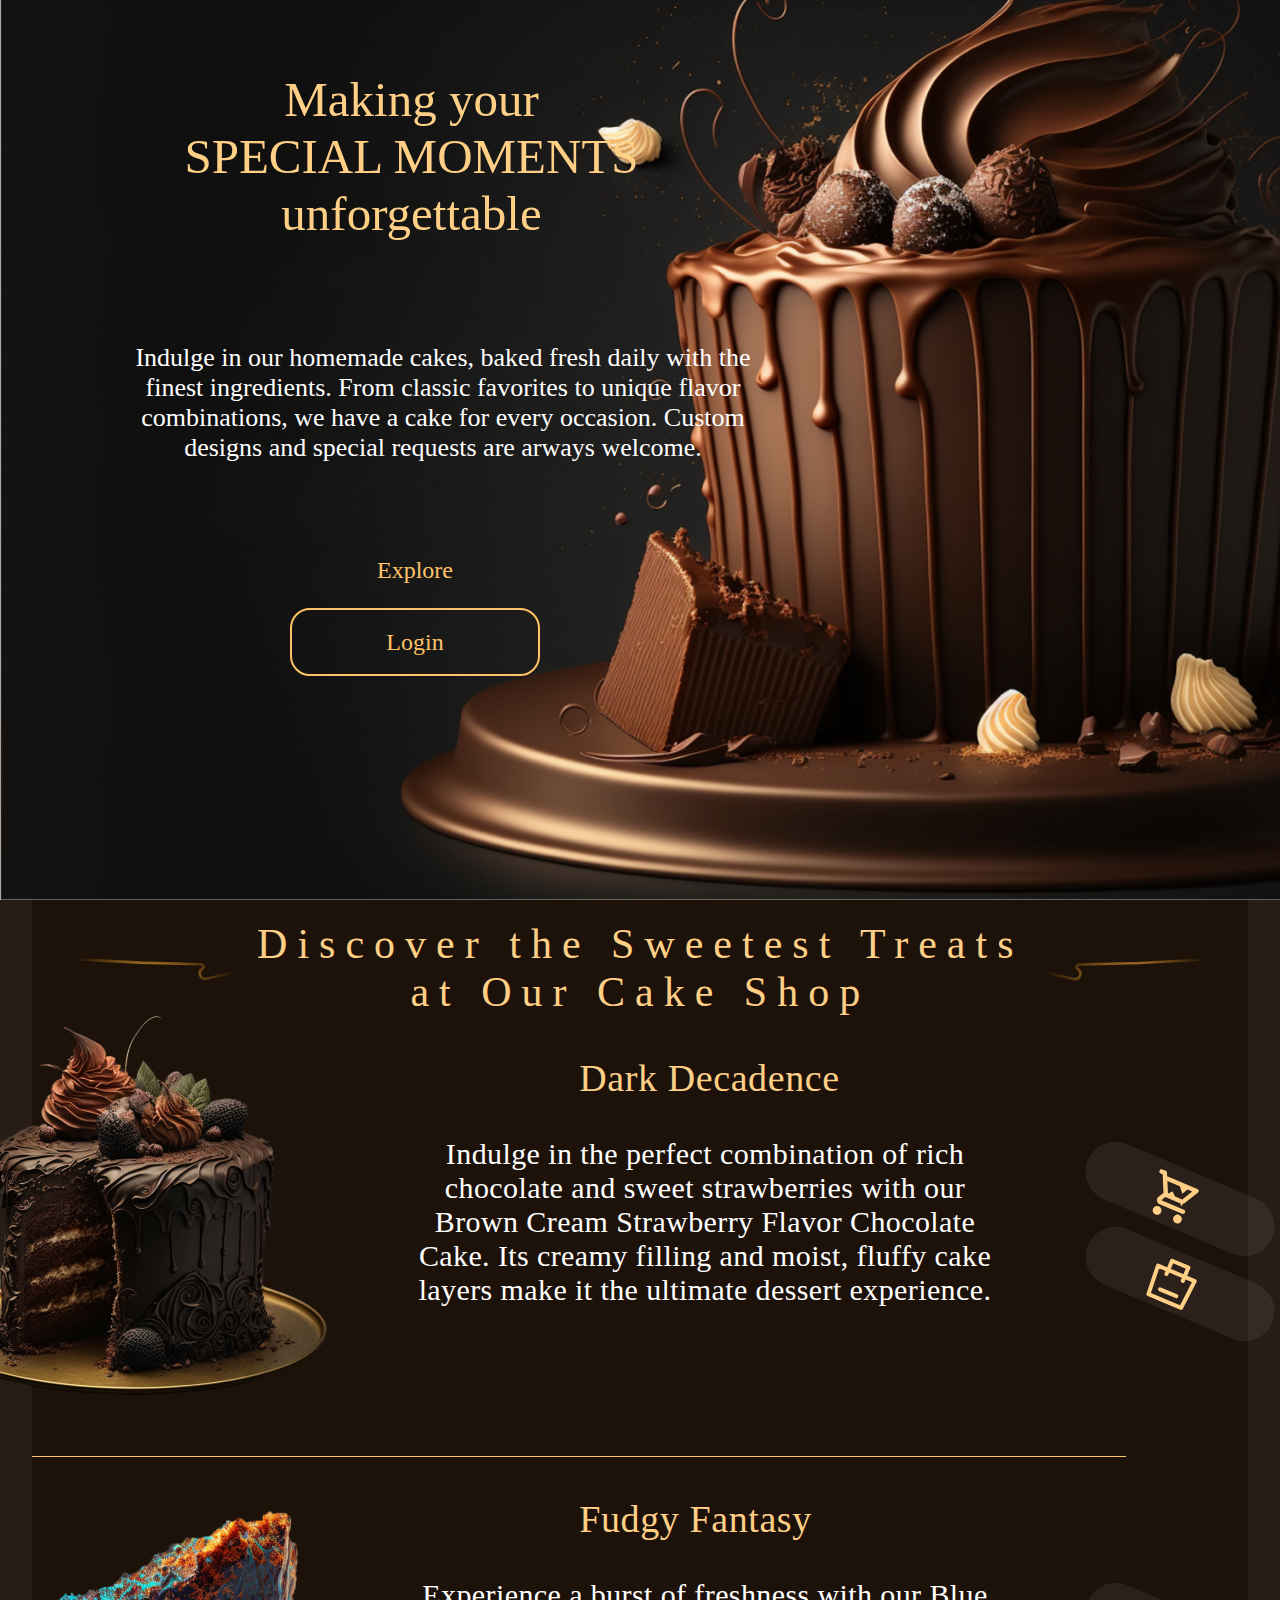
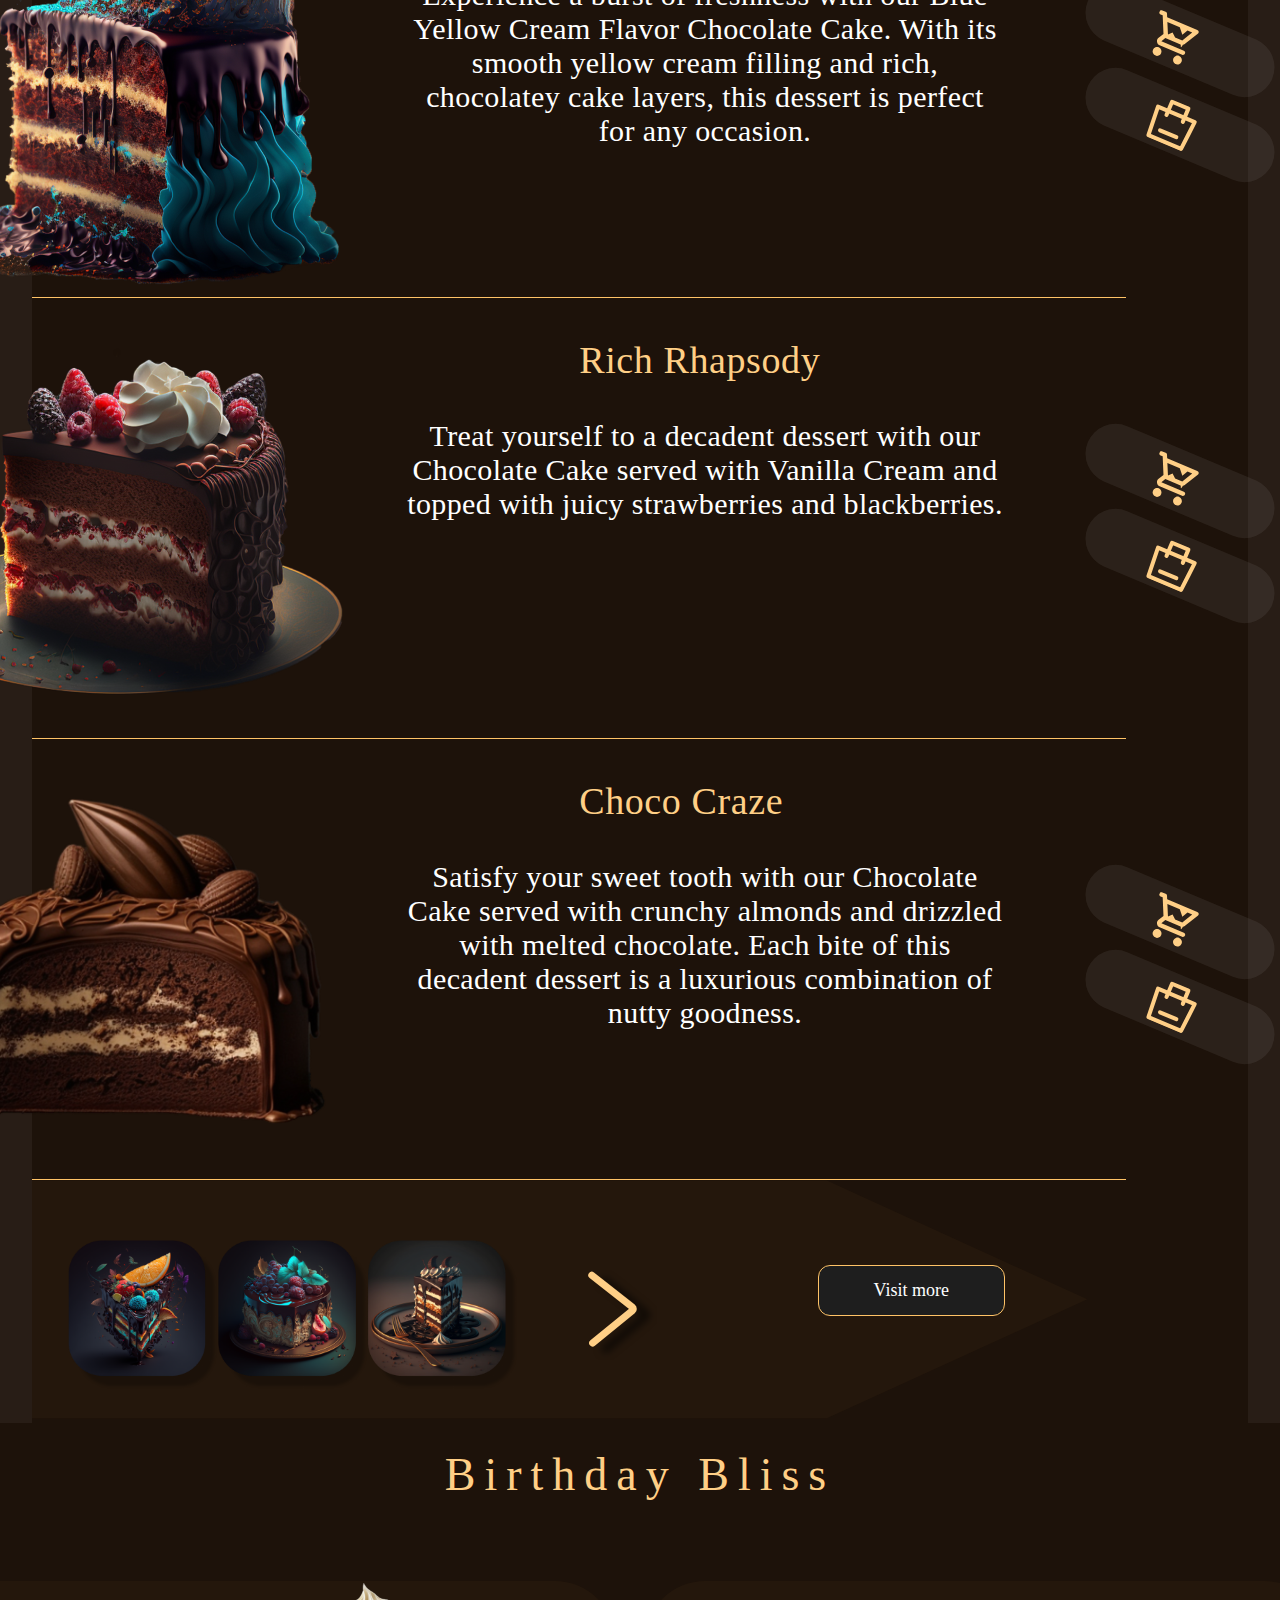
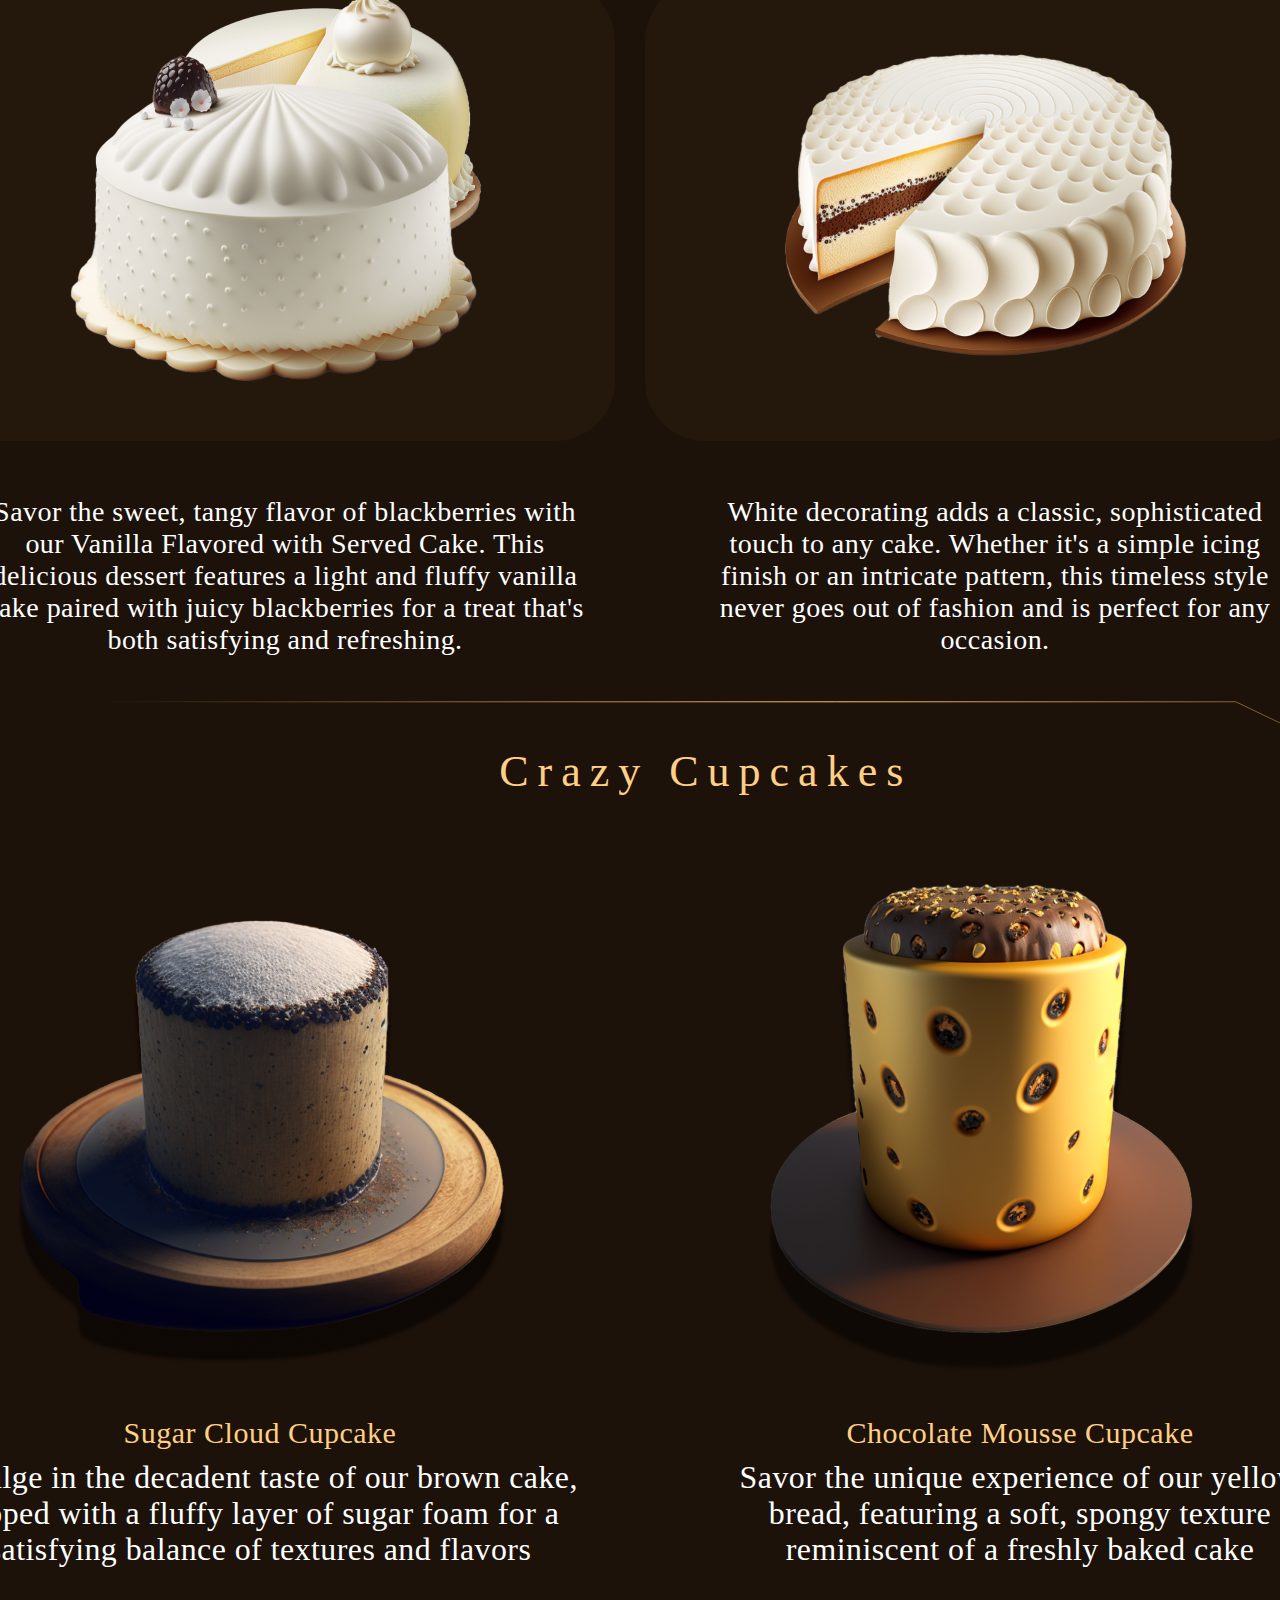
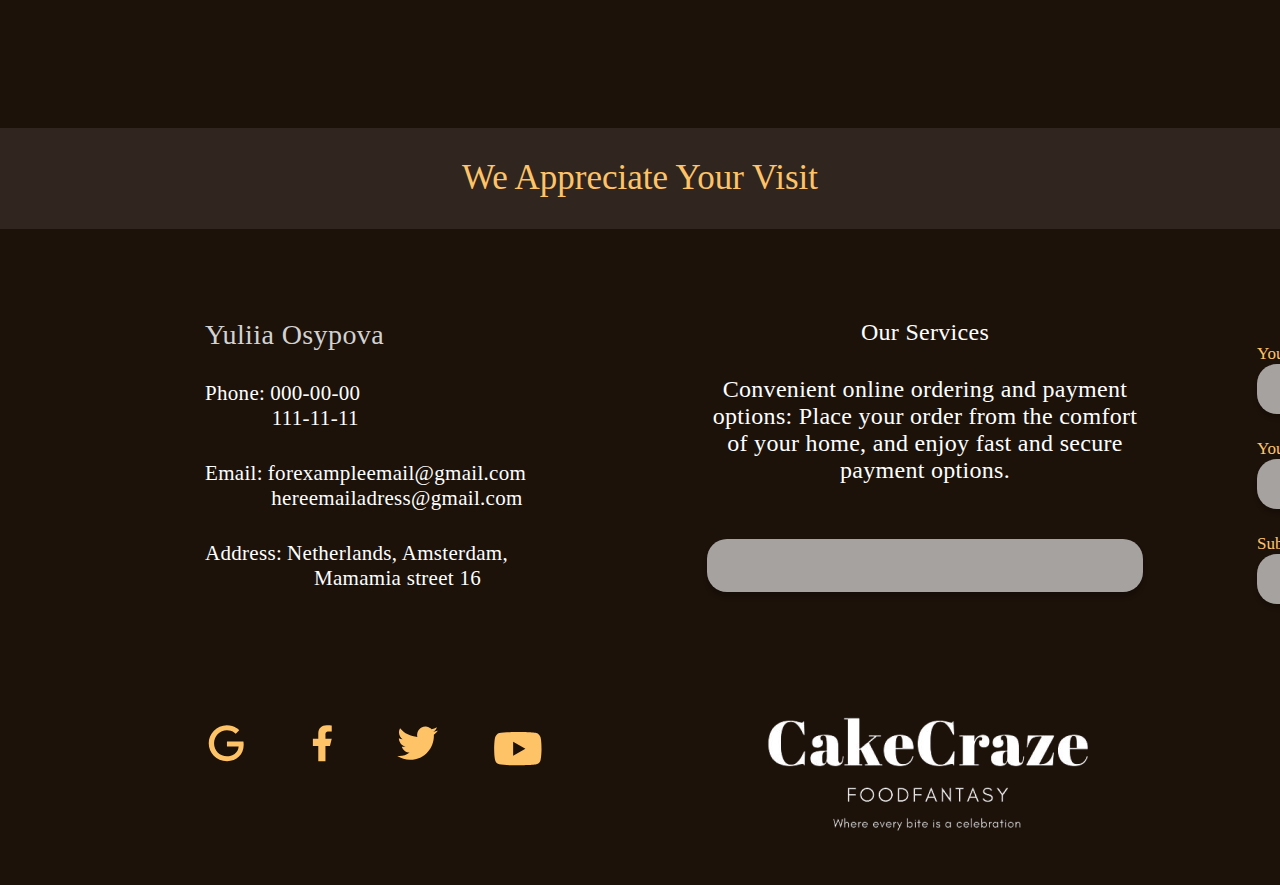
<file: index.html>
<!DOCTYPE html>
<html lang="en">
<head>
    <meta charset="UTF-8">
    <meta name="viewport" content="width=device-width, initial-scale=1.0">
    <title>Cake_shop</title>
    <link rel="preconnect" href="https://fonts.googleapis.com">
<link rel="preconnect" href="https://fonts.gstatic.com" crossorigin>
<link href="https://fonts.googleapis.com/css2?family=Frank+Ruhl+Libre:wght@300..900&display=swap" rel="stylesheet">
<link rel="stylesheet" href="css/index.css">
</head>
<body>

    <section class="main">
        <h1 class="title">Making your
            SPECIAL MOMENTS
            unforgettable</h1>
    
        <h2 class="subtitle">Indulge in our homemade cakes, baked fresh daily with the
            finest ingredients. From classic favorites to unique flavor
            combinations, we have a cake for every occasion. Custom
            designs and special requests are arways welcome.</h2>
    
        <div class="wrapper_link">
            <a href="#" class="link_btn">Explore</a>
            <button><a href="register.html" class="link_btn">Login</a></button>
        </div>

    </section>


    <!-- menu -->
    <section class="menu">
        <div class="menu_bg">
            <div class="container">
                <div class="title_wrapper">
                    <svg xmlns="http://www.w3.org/2000/svg" width="339" height="40" viewBox="0 0 339 40" fill="none">
                        <path
                            d="M337.938 22.8901L276.184 37.022C266.378 39.266 261.089 25.9573 269.76 20.8581V20.8581C272.937 18.9901 271.682 14.129 267.998 14.032L172.081 11.5073L1.0885 2.13228"
                            stroke="url(#paint0_radial_223_110)" stroke-width="4.01002" />
                        <defs>
                            <radialGradient id="paint0_radial_223_110" cx="0" cy="0" r="1" gradientUnits="userSpaceOnUse"
                                gradientTransform="translate(177.537 28.4039) rotate(90) scale(34.0852 142.514)">
                                <stop stop-color="#FFC367" />
                                <stop offset="1" stop-color="#FF9A00" stop-opacity="0" />
                            </radialGradient>
                        </defs>
                    </svg>
                    <div class="title">Discover the Sweetest Treats at Our Cake Shop</div>
                    <svg xmlns="http://www.w3.org/2000/svg" width="338" height="40" viewBox="0 0 338 40" fill="none">
                        <path
                            d="M0.747394 23.3345L62.5016 37.4664C72.3076 39.7104 77.5967 26.4017 68.9254 21.3025V21.3025C65.7487 19.4345 67.0036 14.5734 70.6875 14.4765L166.604 11.9518L337.597 2.57674"
                            stroke="url(#paint0_radial_223_108)" stroke-width="4.01002" />
                        <defs>
                            <radialGradient id="paint0_radial_223_108" cx="0" cy="0" r="1" gradientUnits="userSpaceOnUse"
                                gradientTransform="translate(161.148 28.8484) rotate(90) scale(34.0852 142.514)">
                                <stop stop-color="#FFC367" />
                                <stop offset="1" stop-color="#FF9A00" stop-opacity="0" />
                            </radialGradient>
                        </defs>
                    </svg>
                </div>
    
    
                <div>
                    <div class="wrapper_menu">
                        <div class="title_menu title_top">Dark Decadence</div>
                        <img src="img/menu_cake/cake1.png" alt="cake" class="cake_img">
                        <div class="descrip_menu">Indulge in the perfect combination of rich chocolate and sweet
                            strawberries with our
                            Brown Cream Strawberry Flavor Chocolate Cake. Its creamy filling and moist, fluffy cake layers
                            make it the
                            ultimate dessert experience.</div>
    
                        <div class="menu_icons_wrapper">
                            <div class="bg_for_item">
                                <a href="https://cs8.pikabu.ru/post_img/big/2017/04/21/11/149279909715037159.jpg">
                                    <img src="icons/menu_icons/add to cart.svg" alt="cart">
                                </a>
                            </div>
    
                            <div class="bg_for_item">
                                <a href="https://ru.hrodna.life/wp-content/uploads/2019/01/yozhik-zaglavnaya.jpg">
                                    <img src="icons/menu_icons/buy.svg" alt="buy_icons" class="buy_icons">
                                </a>
                            </div>
                        </div>
                    </div>
                    <div class="devider"></div>
                </div>
    
                <!-- second menu -->
                <div>
                    <div class="wrapper_menu">
                        <div class="title_menu">Fudgy Fantasy</div>
                        <img src="img/menu_cake/cake2.png" alt="cake" class="cake_img">
                        <div class="descrip_menu">Experience a burst of freshness with our Blue Yellow Cream Flavor
                            Chocolate Cake. With its smooth yellow cream filling and rich, chocolatey cake layers, this
                            dessert is perfect for any occasion.
                        </div>
    
                        <div class="menu_icons_wrapper">
                            <div class="bg_for_item">
                                <a href="https://cs8.pikabu.ru/post_img/big/2017/04/21/11/149279909715037159.jpg">
                                    <img src="icons/menu_icons/add to cart.svg" alt="cart">
                                </a>
                            </div>
    
                            <div class="bg_for_item">
                                <a href="https://ru.hrodna.life/wp-content/uploads/2019/01/yozhik-zaglavnaya.jpg">
                                    <img src="icons/menu_icons/buy.svg" alt="buy_icons" class="buy_icons">
                                </a>
                            </div>
                        </div>
                    </div>
                    <div class="devider"></div>
                </div>

            
                <!-- thirty menu -->
                <div>
                    <div class="wrapper_menu">
                        <div class="title_menu">Rich Rhapsody</div>
                        <img src="img/menu_cake/cake3 .png" alt="cake" class="cake_img">
                        <div class="descrip_menu">Treat yourself to a decadent dessert with our Chocolate Cake served with
                            Vanilla Cream and topped with juicy strawberries and blackberries.</div>
    
                        <div class="menu_icons_wrapper">
                            <div class="bg_for_item">
                                <a href="https://cs8.pikabu.ru/post_img/big/2017/04/21/11/149279909715037159.jpg">
                                    <img src="icons/menu_icons/add to cart.svg" alt="cart">
                                </a>
                            </div>
    
                            <div class="bg_for_item">
                                <a href="https://ru.hrodna.life/wp-content/uploads/2019/01/yozhik-zaglavnaya.jpg">
                                    <img src="icons/menu_icons/buy.svg" alt="buy_icons" class="buy_icons">
                                </a>
                            </div>
                        </div>
                    </div>
    
                    <div class="devider"></div>
                </div>
    
    
                <!-- four menu -->
    
    
    
                <div>
                    <div class="wrapper_menu">
                        <div class="title_menu">Choco Craze</div>
                        <img src="img/menu_cake/cake4.png" alt="cake" class="size_img_special">
                        <div class="descrip_menu size_title">Satisfy your sweet tooth with our Chocolate Cake served with
                            crunchy
                            almonds and drizzled with melted chocolate. Each bite of this decadent dessert is a luxurious
                            combination of nutty goodness.</div>
    
                        <div class="menu_icons_wrapper">
                            <div class="bg_for_item">
                                <a href="https://cs8.pikabu.ru/post_img/big/2017/04/21/11/149279909715037159.jpg">
                                    <img src="icons/menu_icons/add to cart.svg" alt="cart">
                                </a>
                            </div>
    
                            <div class="bg_for_item">
                                <a href="https://ru.hrodna.life/wp-content/uploads/2019/01/yozhik-zaglavnaya.jpg">
                                    <img src="icons/menu_icons/buy.svg" alt="buy_icons" class="buy_icons">
                                </a>
                            </div>
                        </div>
                    </div>
    
                </div>
    
                <div class="devider"></div>
    
    
                <div class="wrapper_scroll">
                    <svg xmlns="http://www.w3.org/2000/svg" width="1056" height="239" viewBox="0 0 1056 239" fill="none" class="arrow">
                        <path d="M-5.26465 0.565186H794.909L1055.39 119.362L794.909 238.159H-5.26465V0.565186Z"
                            fill="#FFC367" fill-opacity="0.03"/>
                    </svg>
                    <div class="wrapper_menu_flex">
                        <img src="img/menu_scroll/cake1.png" alt="cake">
                        <img src="img/menu_scroll/cake2.png" alt="cake">
                        <img src="img/menu_scroll/cake3.png" alt="cake">
                        <svg xmlns="http://www.w3.org/2000/svg" width="69" height="90" viewBox="0 0 69 90" fill="none" class="arrow_scrolling">
                            <g filter="url(#filter0_d_223_102)">
                                <path
                                    d="M3.79793 5.29531L44.5052 37.3414C45.5184 38.139 45.5319 39.6699 44.533 40.4854L4.65546 73.0402"
                                    stroke="#FFCF86" stroke-width="7.01754" stroke-linecap="round" />
                            </g>
                            <defs>
                                <filter id="filter0_d_223_102" x="0.289062" y="0.783871" width="68.5433" height="88.7978"
                                    filterUnits="userSpaceOnUse" color-interpolation-filters="sRGB">
                                    <feFlood flood-opacity="0" result="BackgroundImageFix" />
                                    <feColorMatrix in="SourceAlpha" type="matrix"
                                        values="0 0 0 0 0 0 0 0 0 0 0 0 0 0 0 0 0 0 127 0" result="hardAlpha" />
                                    <feOffset dx="13.0326" dy="6.01504" />
                                    <feGaussianBlur stdDeviation="3.50877" />
                                    <feComposite in2="hardAlpha" operator="out" />
                                    <feColorMatrix type="matrix" values="0 0 0 0 0 0 0 0 0 0 0 0 0 0 0 0 0 0 0.53 0" />
                                    <feBlend mode="normal" in2="BackgroundImageFix" result="effect1_dropShadow_223_102" />
                                    <feBlend mode="normal" in="SourceGraphic" in2="effect1_dropShadow_223_102"
                                        result="shape" />
                                </filter>
                            </defs>
                        </svg>
                    </div>
                    <button class="btn">Visit more</button>
                </div>
            </div>
        </div>
    </section>

<!-- holiday offer -->
<section class="offer">
    <h3 class="offer_holiday">Birthday Bliss</h3>

    <div class="wrapper_offer">


        <div class="wrapper_cake">
            <div class="backgr_item">
                <img src="img/offer_holiday/cake1.png" alt="cake" class="relative_cake sizemedia">

                <img src="img/offer_holiday/cake2.png" alt="cake" class="absolute_cake sizemedia">
            </div>
            <div class="descrip_offer">Savor the sweet, tangy flavor of blackberries with our Vanilla Flavored with
                Served
                Cake.
                This delicious dessert features a light and fluffy vanilla cake paired with juicy blackberries for a
                treat
                that's both satisfying and refreshing.</div>

        </div>

        <div class="wrapper_cake">
            <div class="backgr_item">
                <img src="img/offer_holiday/cake3.png" alt="cake" class="sizemedia">
            </div>
            <div class="descrip_offer">White decorating adds a classic, sophisticated touch to any cake. Whether it's a
                simple icing finish or an intricate pattern, this timeless style never goes out of fashion and is
                perfect
                for any occasion.
            </div>
         </div>

    </div>

</section>


    <!-- cupcaked -->
    <section class="offer_cupcaked">
        <svg xmlns="http://www.w3.org/2000/svg" width="1641" height="210" viewBox="0 0 1641 210" fill="none">
            <path d="M0.755371 0.782715H835.542L1235.76 0.782715L1671.32 209.355" stroke="url(#paint0_radial_203_51)"
                stroke-width="0.995571" />
            <defs>
                <radialGradient id="paint0_radial_203_51" cx="0" cy="0" r="1" gradientUnits="userSpaceOnUse"
                    gradientTransform="translate(836.04 105.069) rotate(179.981) scale(731.745 5860.94)">
                    <stop stop-color="#FFC367" />
                    <stop offset="1" stop-color="#FFC367" stop-opacity="0" />
                </radialGradient>
            </defs>
        </svg>
    
        <div class="title_cupcaked">Crazy Cupcakes</div>
    
        <div class="wrapper_items">
    
            <div class="item_cupcaked">
                    <img src="img/crazy_cupcakes/cake1.png" alt="cupcake" class="cupcake_special_size_special">
                <div class="title_textwrap">
                    <div class="title_item">Sugar Cloud Cupcake</div>
                    <div class="descrip_item">Indulge in the decadent taste of our brown cake, topped with a fluffy layer of
                        sugar foam for a satisfying balance of textures and flavors 
                    </div>
                </div>
            </div>
    
    
            <div class="item_cupcaked">
                    <img src="img/crazy_cupcakes/cake2.png" alt="cupcake" class="cupcake_size">
                <div class="title_textwrap">
                    <div class="title_item">Chocolate Mousse Cupcake</div>
                    <div class="descrip_item">Savor the unique experience of our yellow bread, featuring a soft, spongy
                        texture
                        reminiscent of a freshly baked cake
                    </div>
                </div>
            </div>
        </div>
    </section>

    <!-- message before footer -->
    <div class="before_footer">
        <div class="wrap_title">
            <div class="title_footer">We Appreciate Your Visit</div>
        </div>
    </div>
    
    <!-- footer -->
    <footer>
        <div class="logo_sticker">

            <div class="wrapper_items">
    
                <div class="title_contact">
                    <div class="name_contact">Yuliia Osypova</div>
    
    
                    <div class="contact">
                        <div class="contact_flex">
                            <div class="title">Phone:</div>
                            <div>
                                <div class="number_phone">000-00-00</div>
                                <div class="number_phone_add">111-11-11</div>
                            </div>
                        </div>
                    
                        <div>
                            <div class="contact_flex">
                                <div class="title">Email:</div>
                                <div>
                                    <div class="email_address_one">forexampleemail@gmail.com</div>
                                    <div class="email_address_two">hereemailadress@gmail.com</div>
                                </div>
                            </div>
                        </div>
                    
                        <div>
                            <div class="contact_flex">
                                <div class="title">Address:</div>
                                <div class="address_one">Netherlands, Amsterdam, <br>Mamamia street 16</div>
                            </div>
                        </div>
                    
                        <div class="social_items">
                            <a
                                href="https://www.google.nl/maps/place/Amsterdam/@52.368195,4.8857338,13.75z/data=!4m6!3m5!1s0x47c63fb5949a7755:0x6600fd4cb7c0af8d!8m2!3d52.3675734!4d4.9041389!16zL20vMGszcA?hl=nl&entry=ttu&g_ep=EgoyMDI0MDkxNi4wIKXMDSoASAFQAw%3D%3D">
                                <img src="icons/social_footer/google.svg" alt="google">
                            </a>
                            <a href="https://www.facebook.com/login/?next=https%3A%2F%2Fwww.facebook.com%2F">
                                <img src="icons/social_footer/facebooksvg.svg" alt="facebook">
                            </a>
                            <a href="https://x.com/?lang=ru">
                                <img src="icons/social_footer/twitter.svg" alt="twitter">
                            </a>
                            <a href="https://www.youtube.com/">
                                <img src="icons/social_footer/youtube.svg" alt="youtube">
                            </a>
                        </div>
                    </div>
                </div>
    
    
    
                <div class="services">
                    <div class="title">Our Services</div>
    
                    <div class="descrip_service">
                        Convenient online ordering and payment options: Place your order from the comfort of your home, and
                        enjoy fast and secure payment options. </div>
                    <form>
                        <div>
                            <!-- <textarea name="" id="">Enter Your Search</textarea> -->
                            <input name="" id="" type="">
    
                        </div>
                    </form>
    
                    <img src="icons/Cake_Craze_logo.png" alt="logo" class="logo_img">
                </div>
    
    
                <div class="questions">
                    <form>
                        <div class="box_margin">
                            <div class="title_name">Your Name (required)</div>
                            <input name="name" id="name" type="name">
                        </div>
    
                        <div class="box_margin">
                            <div class="title_email">Your Email (required)</div>
                            <input name="email" id="email" type="email">
                        </div>
    
                        <div class="box_margin">
                            <div class="title_subject">Subject</div>
                            <input name="Subject" id="Subject" type="Subject">
                        </div>
                    </form>
    
    
                    <button class="btn_send">Send</button>
                </div>
    
            </div>
        </div>
    </footer>


    
</body>
</html>
</file>
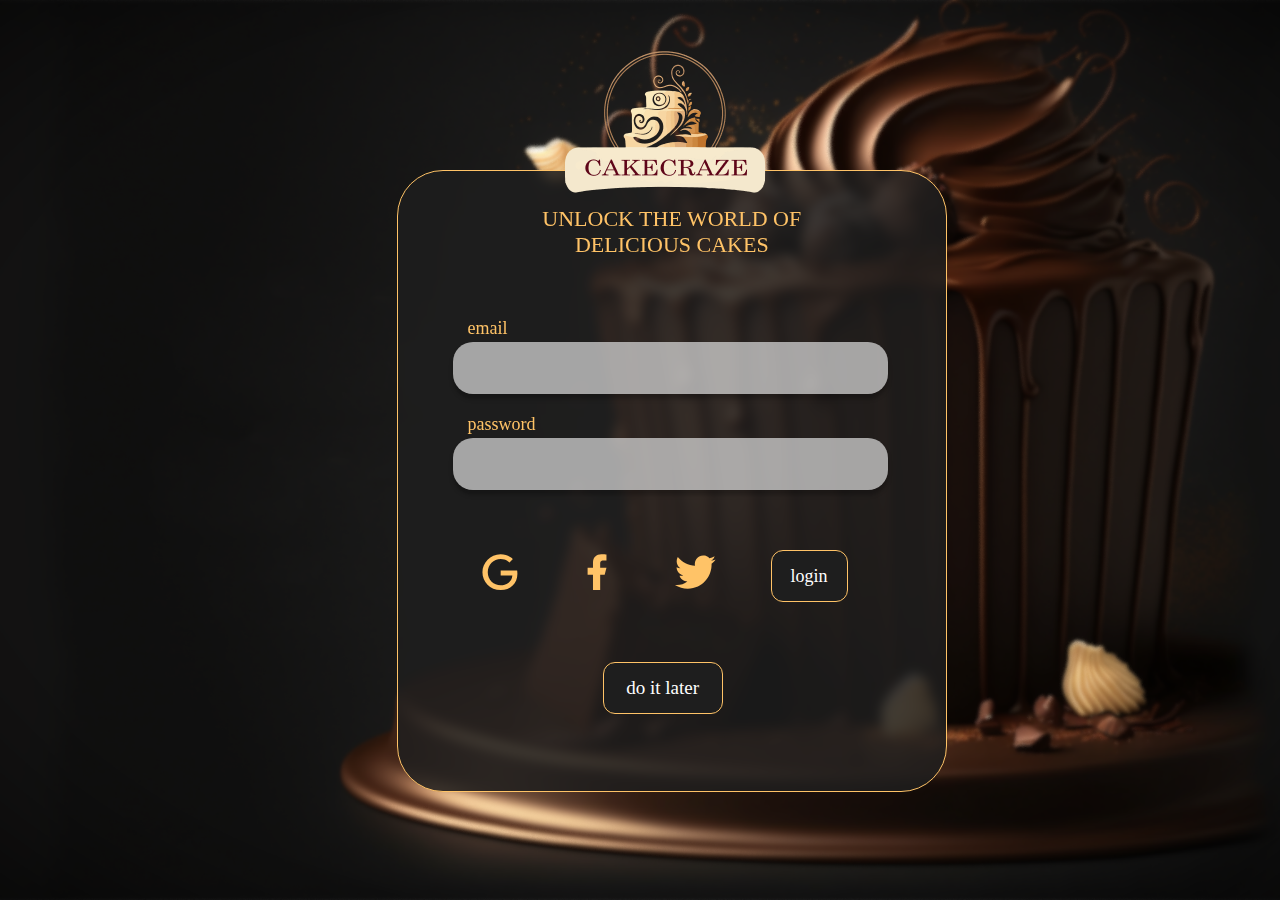
<file: register.html>
<!DOCTYPE html>
<html lang="en">
<head>
    <meta charset="UTF-8">
    <meta name="viewport" content="width=device-width, initial-scale=1.0">
    <title>Register</title>
    <link rel="stylesheet" href="sass/css/register.css">
</head>
<body>
    <section class="register">
        <div class="wrapper_register">
    
    
            <div class="wrapper_form">
                <img src="img/page_2_img.png" alt="cakecraze" class="img_position">
                <h3 class="title"> unlock the world of <br> delicious cakes</h3>
    
                <div class="wrapper_items">
                    <form>
                        <div>
                            <div class="email">email</div>
                            <input name="email" id="email" type="email">
                            <label for="email"></label>
                        </div>
    
                        <div>
                            <div class="password">password</div>
                            <input name="password" id="password" type="password">
                        </div>
                    </form>
                    <!-- forget password -->
                    <div class="social_wrapper">
                        <a
                            href="https://www.google.nl/maps/place/Wijk+bij+Duurstede/@51.9774344,5.2823581,13z/data=!3m1!4b1!4m6!3m5!1s0x47c65eaa53c6f143:0x99e2487e0b34ccbd!8m2!3d51.9756003!4d5.3384495!16zL20vMHZremo?hl=nl&entry=ttu&g_ep=EgoyMDI0MDkxMS4wIKXMDSoASAFQAw%3D%3D"><img
                                src="icons/social_icons/mdi_google.svg" alt="google_link"></a>
                        <a href="https://www.facebook.com/" class="social_link"><img
                                src="icons/social_icons/ri_facebook-fill.svg" alt="facebook_link"></a>
                        <a href="https://x.com/?lang=ru" class="social_link"><img
                                src="icons/social_icons/icons_twitter.svg" alt="twitter_link"></a>
                        <button class="regist_login">login</button>
                    </div>
                    <button class="btn_cancel">do it later</button>
                </div>
            </div>
    </section>

    <!-- menu -->
</body>
</html>
</file>
<file: css/index.css>
* {
  -webkit-box-sizing: border-box;
          box-sizing: border-box;
  margin: 0;
  padding: 0;
}

.main {
  height: 100vh;
  background-image: url(../img/bg_main.png);
  background-position: center/center;
  background-size: cover;
  background-repeat: no-repeat;
}
.main .title {
  width: 455px;
  padding-top: 71px;
  margin-left: 184px;
  color: #FFCF86;
  text-align: center;
  font-size: 49px;
  font-weight: 400;
}
.main .subtitle {
  width: 620px;
  height: 171px;
  color: #FFF;
  text-align: center;
  font-size: 26px;
  font-weight: 300;
  margin-top: 101px;
  margin-left: 133px;
  font-family: Perpetua;
}
.main .wrapper_link {
  display: -webkit-box;
  display: -ms-flexbox;
  display: flex;
  -webkit-box-orient: vertical;
  -webkit-box-direction: normal;
      -ms-flex-direction: column;
          flex-direction: column;
  -webkit-box-align: center;
      -ms-flex-align: center;
          align-items: center;
  gap: 24px;
  margin-top: 43px;
  margin-left: 140px;
  width: 550px;
  height: 121px;
}
.main .wrapper_link .link_btn {
  color: #FFC367;
  font-family: Inter;
  font-size: 24px;
  font-weight: 400;
  text-decoration: none;
}
.main .wrapper_link .link_btn:hover {
  color: #FFF;
}
.main button {
  width: 250px;
  height: 68px;
  background: none;
  border: solid 2px rgb(255, 195, 103);
  border-radius: 20px;
  text-align: center;
}
.main button:hover {
  background-color: rgba(255, 194, 103, 0.0745098039);
}

.menu {
  background-color: rgba(29, 18, 10, 0.952);
}
.menu .container {
  padding-top: 20px;
}
.menu .title_wrapper {
  display: -webkit-box;
  display: -ms-flexbox;
  display: flex;
  -webkit-box-orient: horizontal;
  -webkit-box-direction: normal;
      -ms-flex-direction: row;
          flex-direction: row;
  -webkit-box-pack: center;
      -ms-flex-pack: center;
          justify-content: center;
  -webkit-box-align: center;
      -ms-flex-align: center;
          align-items: center;
}
.menu .title_wrapper path {
  stroke-width: 4.01px;
}
.menu .title {
  color: #FFCF86;
  text-align: center;
  font-family: Perpetua;
  font-size: 42px;
  font-weight: 400;
  letter-spacing: 10px;
}
.menu .wrapper_menu {
  position: relative;
  margin-top: 10px;
  display: grid;
  grid-template-columns: 400px 700px 180px;
  grid-auto-rows: 430px;
  justify-items: center;
  -webkit-box-align: center;
      -ms-flex-align: center;
          align-items: center;
  -webkit-box-pack: center;
      -ms-flex-pack: center;
          justify-content: center;
  padding-right: 120px;
}
.menu .wrapper_menu img:hover {
  -webkit-transform: scale(1.1);
          transform: scale(1.1);
  -webkit-transition: all 0.4s;
  transition: all 0.4s;
}
.menu .wrapper_menu .title_menu {
  position: absolute;
  top: 0;
  left: 45%;
  margin-top: 30px;
  color: #FFCF86;
  text-align: center;
  font-family: Pavanam;
  font-size: 38px;
  font-weight: 400;
  letter-spacing: 0.602px;
}
.menu .wrapper_menu .cake_menu {
  width: 480px;
  height: 420px;
}
.menu .wrapper_menu .cake_chocolate {
  width: 400px;
  height: 420px;
}
.menu .wrapper_menu .margin {
  display: -webkit-box;
  display: -ms-flexbox;
  display: flex;
  -webkit-box-align: center;
      -ms-flex-align: center;
          align-items: center;
  margin-left: 95px;
}
.menu .wrapper_menu .menu_icons_wrapper {
  display: -webkit-box;
  display: -ms-flexbox;
  display: flex;
  -webkit-box-orient: vertical;
  -webkit-box-direction: normal;
      -ms-flex-direction: column;
          flex-direction: column;
  margin-left: 100px;
  gap: 25px;
}
.menu .wrapper_menu .menu_icons_wrapper img {
  position: absolute;
  left: 35%;
  top: 15%;
  width: 45px;
  height: 45px;
  -webkit-transition: all 0.6s;
  transition: all 0.6s;
}
.menu .wrapper_menu .menu_icons_wrapper img:hover {
  -webkit-transform: scale(1.05);
          transform: scale(1.05);
}
.menu .wrapper_menu .menu_icons_wrapper .buy_icons {
  position: absolute;
}
.menu .wrapper_menu .bg_for_item {
  position: relative;
  width: 200px;
  height: 60px;
  -webkit-transform: rotate(22.883deg);
          transform: rotate(22.883deg);
  background-color: rgba(217, 217, 217, 0.08);
  border-radius: 30px;
}
.menu .devider {
  width: 90%;
  height: 1px;
  background-color: #FFC367;
}

.menu_bg {
  background-color: rgb(29, 18, 10);
  width: 95%;
  margin: 0 auto;
}

.wrapper_menu .descrip_menu {
  width: 600px;
  height: 209px;
  color: #FFF;
  text-align: center;
  font-family: Perpetua;
  font-size: 30px;
  font-weight: 400;
  letter-spacing: 0.4px;
  margin-left: 30px;
}

.wrapper_scroll {
  position: relative;
}
.wrapper_scroll img {
  width: 150px;
  height: 150px;
}
.wrapper_scroll img:hover {
  -webkit-transform: scale(1.05);
          transform: scale(1.05);
  -webkit-transition: all 0.6s;
  transition: all 0.6s;
}
.wrapper_scroll .wrapper_menu_flex {
  display: -webkit-box;
  display: -ms-flexbox;
  display: flex;
  -webkit-box-pack: center;
      -ms-flex-pack: center;
          justify-content: center;
  -webkit-box-align: center;
      -ms-flex-align: center;
          align-items: center;
  margin-left: 36px;
}
.wrapper_scroll .wrapper_menu_flex svg {
  margin-left: 70px;
}
.wrapper_scroll .btn {
  position: absolute;
  top: 35%;
  right: 20%;
  width: 187px;
  height: 51px;
  border-radius: 12px;
  border: 0.77px solid #FFC367;
  background: #1E1E1E;
  color: #FFF;
  font-family: Inter;
  font-size: 18px;
  font-weight: 400;
  cursor: pointer;
}

.wrapper_menu_flex {
  position: absolute;
  top: 60px;
}

.offer {
  background-color: rgb(29, 18, 10);
  height: auto;
}
.offer .offer_holiday {
  color: #FFCF86;
  text-align: center;
  font-size: 46px;
  font-weight: 200;
  letter-spacing: 9px;
  padding-top: 25px;
}
.offer .wrapper_offer {
  display: grid;
  grid-template-columns: repeat(2, 700px);
  grid-auto-flow: row;
  gap: 10px;
  -webkit-box-pack: center;
      -ms-flex-pack: center;
          justify-content: center;
  -webkit-box-align: center;
      -ms-flex-align: center;
          align-items: center;
  margin-top: 80px;
}
.offer .wrapper_offer .descrip_offer {
  padding: 20px 50px;
  color: #FFF;
  text-align: center;
  font-family: Perpetua;
  font-size: 28px;
  font-weight: 400;
  letter-spacing: 0.47px;
  margin-top: 35px;
}
.offer .backgr_item {
  position: relative;
  display: grid;
  -webkit-box-pack: center;
      -ms-flex-pack: center;
          justify-content: center;
  -webkit-box-align: center;
      -ms-flex-align: center;
          align-items: center;
  width: 680px;
  height: 460px;
  border-radius: 60px;
  background: rgba(255, 195, 103, 0.03);
}
.offer .backgr_item .relative_cake {
  position: relative;
  z-index: 2;
}
.offer .backgr_item .absolute_cake {
  position: absolute;
  top: -5px;
  left: 30%;
  z-index: 1;
}

.offer_cupcaked {
  min-height: 100%;
  position: relative;
  padding-top: 25px;
  background-color: #1D120A;
}
.offer_cupcaked .title_cupcaked {
  position: absolute;
  top: 0;
  left: 39%;
  margin-top: 70px;
  color: #FFCF86;
  text-align: center;
  font-family: Perpetua;
  font-size: 44px;
  font-weight: 400;
  letter-spacing: 9px;
}
.offer_cupcaked .wrapper_items {
  position: relative;
  top: -120px;
  display: grid;
  grid-template-columns: repeat(2, 690px);
  grid-auto-rows: minmax(690px, auto);
  gap: 70px;
  -webkit-box-align: baseline;
      -ms-flex-align: baseline;
          align-items: baseline;
  -webkit-box-pack: center;
      -ms-flex-pack: center;
          justify-content: center;
}
.offer_cupcaked .wrapper_items img:hover {
  -webkit-transform: scale(1.05);
          transform: scale(1.05);
  -webkit-transition: all 0.6s;
  transition: all 0.6s;
}
.offer_cupcaked .title_textwrap {
  position: relative;
  top: -30px;
  display: grid;
  justify-items: center;
}
.offer_cupcaked .title_item {
  color: #FFCF86;
  text-align: center;
  font-family: Perpetua;
  font-size: 30px;
  font-weight: 400;
  letter-spacing: 0.5px;
}
.offer_cupcaked .descrip_item {
  color: #FFF;
  text-align: center;
  font-family: Perpetua;
  font-size: 31.858px;
  font-weight: 400;
  letter-spacing: 0.478px;
  padding: 10px 20px;
}

.before_footer .wrap_title {
  height: 101px;
  background-color: rgba(29, 18, 10, 0.9137254902);
}
.before_footer .title_footer {
  text-align: center;
  padding-top: 30px;
  font-size: 35px;
  color: #FFC367;
}

footer {
  min-height: 656px;
  background-color: #1D120A;
}
footer .wrapper_items {
  display: grid;
  grid-template-columns: repeat(3, 450px);
  grid-template-rows: 400px auto;
  grid-auto-rows: auto;
  justify-items: center;
  gap: 100px;
  padding: 90px 90px 0 150px;
}
footer .wrapper_items .social_items {
  display: -webkit-box;
  display: -ms-flexbox;
  display: flex;
  -webkit-box-pack: justify;
      -ms-flex-pack: justify;
          justify-content: space-between;
  width: 340px;
  height: 55px;
  margin-top: 130px;
}
footer .name_contact {
  color: #d2d2d2;
  font-family: Perpetua;
  font-size: 28px;
  font-weight: 400;
  letter-spacing: 0.4px;
}
footer .contact_flex {
  display: -webkit-box;
  display: -ms-flexbox;
  display: flex;
  gap: 5px;
  margin-top: 30px;
  color: #FFF;
  text-align: center;
  font-family: Perpetua;
  font-size: 21px;
  font-weight: 400;
  letter-spacing: 0.3px;
}
footer .services {
  color: #FFF;
  text-align: center;
  font-family: Perpetua;
  font-size: 24px;
  font-weight: 400;
  letter-spacing: 0.3px;
  display: -webkit-box;
  display: -ms-flexbox;
  display: flex;
  -webkit-box-orient: vertical;
  -webkit-box-direction: normal;
      -ms-flex-direction: column;
          flex-direction: column;
  -webkit-box-align: center;
      -ms-flex-align: center;
          align-items: center;
}
footer .services .title {
  text-align: center;
}
footer .services .descrip_service {
  margin-top: 30px;
}
footer .services input {
  width: 436px;
  height: 53px;
  border-radius: 20px;
  background: rgba(217, 217, 217, 0.73);
  -webkit-box-shadow: 0px 4.01px 4.01px 0px rgba(0, 0, 0, 0.25);
          box-shadow: 0px 4.01px 4.01px 0px rgba(0, 0, 0, 0.25);
  resize: none;
  border: none;
  margin-top: 55px;
  padding: 15px;
  font-size: 18px;
}
footer .services .logo_img {
  margin-top: 105px;
}
footer .questions {
  color: #FFC367;
  font-family: Inter;
  font-size: 17px;
  font-weight: 400;
}
footer .questions .box_margin {
  margin-top: 25px;
}
footer .questions input {
  width: 436px;
  height: 50px;
  border-radius: 20px;
  background: rgba(217, 217, 217, 0.73);
  -webkit-box-shadow: 0px 4.01px 4.01px 0px rgba(0, 0, 0, 0.25);
          box-shadow: 0px 4.01px 4.01px 0px rgba(0, 0, 0, 0.25);
  border: none;
  padding: 15px;
  font-size: 18px;
}
footer .questions .btn_send {
  margin-top: 50px;
  width: 131px;
  height: 52px;
  border-radius: 12.363px;
  border: 0.773px solid #FFC367;
  background: #1E1E1E;
  margin: 50px 150px;
  color: #FFF;
  font-family: Inter;
  font-size: 20px;
  font-weight: 400;
  cursor: pointer;
}
footer .questions .btn_send:hover {
  color: #FFC367;
}

@media screen and (max-width: 992px) {
  .main {
    padding: 45px 65px 0 65px;
    background-position: center;
  }
  .main .title {
    margin-left: 100px;
    margin-left: 0;
    width: 70%;
    font-size: 41px;
  }
  .main .wrapper_link {
    margin: 30px;
    width: 62%;
  }
  .main .subtitle {
    width: 70%;
    padding: 0;
    margin: 50px 0 0 0;
  }
  .menu .title {
    font-size: 30px;
    letter-spacing: 4px;
  }
  .menu .wrapper_menu {
    grid-template-columns: 170px 400px 100px;
    gap: 20px;
    padding: 0;
    margin-left: 0;
  }
  .menu .wrapper_menu .bg_for_item {
    -webkit-transform: rotate(0.883deg);
            transform: rotate(0.883deg);
    width: 100px;
  }
  .menu .wrapper_menu .menu_icons_wrapper {
    gap: 20px;
    margin: 0 10px 25px 15px;
  }
  .menu .wrapper_menu .menu_icons_wrapper img {
    width: 40px;
    left: 30%;
  }
  .menu .wrapper_menu .descrip_menu {
    width: 100%;
    margin: 0;
  }
  .menu .wrapper_menu .title_menu {
    left: 35%;
  }
  .menu .wrapper_menu .cake_img {
    width: 100%;
  }
  .menu .wrapper_menu .size_img_special {
    width: 80%;
    margin-left: 5px;
  }
  .wrapper_scroll svg {
    width: 100%;
  }
  .wrapper_scroll .arrow_scrolling {
    height: 55px;
  }
  .wrapper_scroll img {
    width: 110px;
    height: 110px;
  }
  .wrapper_scroll .wrapper_menu_flex {
    margin-left: 5px;
  }
  .wrapper_scroll .btn {
    top: 35%;
    right: 5%;
  }
  .offer .wrapper_offer {
    grid-template-columns: repeat(2, minmax(300px, auto));
    -webkit-box-align: baseline;
        -ms-flex-align: baseline;
            align-items: baseline;
    padding: 0 50px;
  }
  .offer .wrapper_offer .wrapper_cake {
    display: grid;
    justify-items: center;
  }
  .offer .wrapper_offer .descrip_offer {
    padding: 0 15px 20px 15px;
  }
  .offer .backgr_item {
    width: 320px;
    height: 300px;
  }
  .offer .backgr_item .absolute_cake {
    top: 20px;
    left: 20%;
  }
  .offer .sizemedia {
    width: 240px;
    height: 200px;
  }
  .offer .offer_holiday {
    font-size: 40px;
    padding-top: 40px;
  }
  .offer_cupcaked svg {
    width: 100%;
  }
  .offer_cupcaked .title_item {
    width: 250px;
    margin-top: 25px;
  }
  .offer_cupcaked .descrip_item {
    width: 100%;
    padding: 10px 35px;
  }
  .offer_cupcaked .wrapper_items {
    grid-template-columns: repeat(2, minmax(250px, auto));
    gap: 0;
    margin-right: 0;
    padding-top: 55px;
  }
  .offer_cupcaked .wrapper_items .cupcake_special_size_special {
    width: 100%;
    height: 370px;
  }
  .offer_cupcaked .wrapper_items .cupcake_size {
    width: 100%;
    height: 100%;
  }
  .offer_cupcaked .title_cupcaked {
    font-size: 40px;
    width: 100%;
    left: 0;
  }
  footer .questions {
    width: 75%;
  }
  footer .questions .btn_send {
    margin: 30px 100px;
  }
  footer .wrapper_items {
    grid-template-columns: repeat(2, 300px);
    gap: 10px;
    padding: 90px;
  }
  footer .wrapper_items .title_contact {
    margin-right: 75px;
  }
  footer .wrapper_items .social_items {
    margin-top: 30px;
  }
  footer .wrapper_items .social_items {
    margin-top: 90px;
  }
  footer .services {
    display: none;
  }
  footer .questions .title_name {
    font-size: 20px;
  }
  footer .questions .title_email {
    font-size: 20px;
  }
  footer .questions .title_subject {
    font-size: 20px;
  }
  footer .questions input {
    width: 250px;
  }
}
@media screen and (max-width: 767px) {
  .main {
    padding: 45px 65px 0 65px;
    background-position: center;
  }
  .main .title {
    width: 100%;
    font-size: 38px;
  }
  .main .wrapper_link {
    margin: 30px 50px 0 0;
    width: 100%;
  }
  .main .subtitle {
    width: 100%;
  }
  .menu .title {
    font-size: 30px;
    letter-spacing: 4px;
  }
  .menu .wrapper_menu {
    grid-template-columns: 130px 260px 100px;
    gap: 20px;
    padding: 0;
    margin-left: 0;
  }
  .menu .wrapper_menu .bg_for_item {
    -webkit-transform: rotate(0.883deg);
            transform: rotate(0.883deg);
    width: 100px;
  }
  .menu .wrapper_menu .menu_icons_wrapper {
    gap: 20px;
    margin-right: 10px;
    margin-left: 15px;
  }
  .menu .wrapper_menu .menu_icons_wrapper img {
    width: 40px;
  }
  .menu .wrapper_menu .descrip_menu {
    width: 100%;
    margin: 0;
    font-size: 23px;
  }
  .menu .wrapper_menu .title_menu {
    left: 35%;
  }
  .menu .wrapper_menu .cake_img {
    width: 100%;
  }
  .menu .wrapper_menu .size_img_special {
    width: 100%;
    margin-left: 5px;
  }
  .wrapper_scroll .arrow_scrolling {
    height: 55px;
  }
  .wrapper_scroll img {
    width: 110px;
    height: 110px;
  }
  .wrapper_scroll .wrapper_menu_flex {
    margin-left: 5px;
  }
  .wrapper_scroll .btn {
    top: 65%;
  }
  .offer .wrapper_offer {
    grid-template-columns: repeat(2, minmax(250px, auto));
  }
  .offer .wrapper_offer .descrip_offer {
    padding: 0 15px 20px 15px;
  }
  .offer .backgr_item {
    width: 250px;
    height: 300px;
  }
  .offer .sizemedia {
    width: 200px;
    height: 200px;
  }
  .offer .offer_holiday {
    font-size: 40px;
  }
  .offer_cupcaked .title_item {
    width: 250px;
    margin-top: 25px;
  }
  .offer_cupcaked .descrip_item {
    width: 100%;
    padding: 20px 35px 0 35px;
    font-size: 25px;
  }
  .offer_cupcaked .wrapper_items {
    grid-template-columns: repeat(2, minmax(250px, auto));
    gap: 0;
    margin-right: 0;
    padding-top: 105px;
  }
  .offer_cupcaked .wrapper_items .cupcake_special_size_special {
    width: 100%;
    height: 300px;
  }
  .offer_cupcaked .wrapper_items .cupcake_size {
    width: 100%;
    height: 100%;
  }
  .offer_cupcaked .title_cupcaked {
    font-size: 40px;
    width: 100%;
    left: 0;
  }
  footer .questions .btn_send {
    margin: 30px 100px;
  }
  footer input {
    width: 240px;
  }
  footer .wrapper_items {
    grid-template-columns: none;
    padding: 50px 80px 0 80px;
  }
  footer .wrapper_items .title_contact {
    margin-right: 75px;
  }
  footer .wrapper_items .social_items {
    margin-top: 30px;
  }
}
@media screen and (max-width: 575px) {
  .main {
    background-position: center;
    padding: 0;
  }
  .main .title {
    width: 100%;
    margin: 0;
    padding: 75px 25px;
    font-size: 40px;
  }
  .main .subtitle {
    width: 100%;
    margin: 0;
    padding: 0 35px;
    font-size: 23px;
  }
  .main .wrapper_link {
    width: 100%;
    margin: 50px 0 0 0;
  }
  .menu .wrapper_menu {
    grid-template-columns: none;
    grid-template-rows: repeat(4, minmax(100px, auto));
    padding: 50px 10px;
    gap: 0;
    -webkit-box-align: stretch;
        -ms-flex-align: stretch;
            align-items: stretch;
  }
  .menu .wrapper_menu .bg_for_item {
    -webkit-transform: rotate(0.883deg);
            transform: rotate(0.883deg);
    width: 150px;
    height: 50px;
  }
  .menu .wrapper_menu .menu_icons_wrapper {
    margin-top: 60px;
  }
  .menu .wrapper_menu .menu_icons_wrapper img {
    height: 40px;
    width: 40px;
    top: 10%;
    left: 37%;
  }
  .menu .wrapper_menu .size_img_special {
    margin-left: 0;
    padding: 0 20px;
    width: 70%;
  }
  .menu .wrapper_menu .cake_img {
    margin: 0;
    width: 70%;
  }
  .menu .wrapper_menu .title_menu {
    position: static;
    left: 0;
    text-align: center;
  }
  .menu .wrapper_menu .descrip_menu {
    width: 100%;
    height: 100%;
    margin: 10px 0 10px 0;
    padding: 0 25px;
  }
  .menu .title {
    font-size: 24px;
    letter-spacing: 1px;
  }
  .wrapper_scroll .arrow_scrolling {
    height: 40px;
  }
  .wrapper_scroll .wrapper_menu_flex svg {
    margin-left: 35px;
  }
  .wrapper_scroll .arrow {
    height: 150px;
  }
  .wrapper_scroll .wrapper_menu_flex {
    top: 40px;
  }
  .wrapper_scroll img {
    width: 70px;
    height: 70px;
  }
  .wrapper_scroll .btn {
    width: 90px;
    height: 35px;
    margin-left: 65px;
    margin-bottom: 20px;
    top: 75%;
  }
  .offer {
    padding: 50px 30px 80px 30px;
    min-height: 500px;
  }
  .offer .offer_holiday {
    font-size: 28px;
    font-weight: 200;
    letter-spacing: 1px;
  }
  .offer .wrapper_offer {
    display: grid;
    grid-template-rows: repeat(auto-fill, minmax(300px, auto));
    grid-auto-rows: minmax(300px, auto);
    grid-template-columns: none;
    margin: 40px 30px 0 30px;
    row-gap: 80px;
  }
  .offer .wrapper_offer .descrip_offer {
    font-size: 18px;
    padding: 0;
    margin-top: 17px;
  }
  .offer .wrapper_offer .wrapper_cake {
    display: grid;
    justify-items: center;
  }
  .offer .backgr_item .relative_cake {
    width: 150px;
  }
  .offer .backgr_item .absolute_cake {
    width: 150px;
    top: -5px;
  }
  .offer .backgr_item .sizemedia {
    width: 150px;
    height: 150px;
  }
  .offer .backgr_item {
    width: 250px;
    height: 200px;
  }
  .offer_cupcaked svg {
    display: none;
  }
  .offer_cupcaked .title_cupcaked {
    position: static;
    margin-top: 0;
    font-size: 28px;
    letter-spacing: 1px;
    padding-bottom: 85px;
    left: 0;
  }
  .offer_cupcaked .wrapper_items {
    grid-template-columns: none;
    grid-auto-rows: minmax(50px, auto);
    margin-right: 0px;
    padding: 50px 30px 50px 30px;
    row-gap: 30px;
  }
  .offer_cupcaked .wrapper_items .item_cupcaked {
    display: grid;
    justify-items: center;
  }
  .offer_cupcaked .wrapper_items .cupcake_size {
    width: 70%;
    height: 100%;
  }
  .offer_cupcaked .title_item {
    font-size: 22px;
  }
  .offer_cupcaked .descrip_item {
    width: 100%;
    padding: 0 20px;
    margin-top: 10px;
    font-size: 18px;
  }
  .offer_cupcaked .title_textwrap {
    top: 0;
  }
  .before_footer .wrap_title {
    height: 50px;
  }
  .before_footer .title_footer {
    padding-top: 15px;
    font-size: 20px;
  }
  footer .questions {
    width: 70%;
  }
  footer .questions .box_margin {
    width: 80%;
  }
  footer .questions .btn_send {
    margin: 30px 50px;
    height: 45px;
  }
  footer .questions input {
    width: 270px;
    height: 40px;
  }
  footer .contact_flex {
    -webkit-box-align: baseline;
        -ms-flex-align: baseline;
            align-items: baseline;
  }
  footer .wrapper_items {
    grid-template-columns: none;
    justify-items: start;
    padding: 50px 30px 10px 30px;
  }
  footer .wrapper_items .number_phone {
    color: white;
  }
  footer .wrapper_items .number_phone_add {
    color: white;
  }
  footer .wrapper_items .email_address_one {
    font-size: 18px;
  }
  footer .wrapper_items .email_address_two {
    font-size: 18px;
  }
  footer .wrapper_items .address_one {
    font-size: 18px;
  }
  footer .wrapper_items .social_items {
    margin-top: 30px;
    width: 80%;
    -webkit-box-align: center;
        -ms-flex-align: center;
            align-items: center;
  }
}
@media screen and (max-width: 350px) {
  .main {
    padding: 250px 30px;
    background-position: center;
  }
  .main .title {
    width: 100%;
    font-size: 17px;
    padding: 50px 7px 0 7px;
    margin-left: 0;
    font-weight: 900;
    line-height: 20px;
  }
  .main .subtitle {
    display: none;
  }
  .main .wrapper_link {
    width: 100%;
    margin-top: 20%;
    gap: 15px;
  }
  .main .wrapper_link .link_btn {
    font-size: 20px;
  }
  .main button {
    width: 70%;
    height: 40%;
  }
  .menu .wrapper_menu {
    display: grid;
    grid-auto-rows: minmax(80px, auto);
    grid-template-columns: none;
    justify-items: center;
    -webkit-box-align: stretch;
        -ms-flex-align: stretch;
            align-items: stretch;
    padding: 0;
    margin-top: 0;
  }
  .menu .wrapper_menu .menu_icons_wrapper {
    -webkit-box-orient: horizontal;
    -webkit-box-direction: normal;
        -ms-flex-direction: row;
            flex-direction: row;
    -webkit-box-pack: center;
        -ms-flex-pack: center;
            justify-content: center;
    gap: 15px;
  }
  .menu .wrapper_menu .menu_icons_wrapper img {
    width: 20px;
    height: 20px;
    left: 15px;
  }
  .menu .wrapper_menu .bg_for_item {
    width: 50px;
    height: 30px;
    margin-right: 0;
    margin-bottom: 30px;
    -webkit-transform: none;
            transform: none;
  }
  .menu .wrapper_menu .title_menu {
    position: relative;
    left: 0;
    font-size: 15px;
    top: 10px;
  }
  .menu .wrapper_menu .descrip_menu {
    display: grid;
    -webkit-box-align: center;
        -ms-flex-align: center;
            align-items: center;
    width: 100%;
    min-height: 0;
    line-height: 15px;
    font-size: 13px;
    padding: 0 15px;
    margin: 15px 0;
  }
  .menu .wrapper_menu .size_img_special {
    width: 70%;
    margin-left: 0;
  }
  .menu .wrapper_menu .cake_img {
    width: 70%;
  }
  .menu .title {
    width: 100%;
    font-size: 12px;
    letter-spacing: 2px;
  }
  .wrapper_scroll img {
    width: 35px;
    height: 42px;
  }
  .wrapper_scroll .arrow_scrolling {
    height: 15px;
  }
  .wrapper_scroll .wrapper_menu_flex {
    margin-left: 0;
    -webkit-box-pack: start;
        -ms-flex-pack: start;
            justify-content: flex-start;
    margin-top: 5px;
  }
  .wrapper_scroll .arrow {
    display: none;
  }
  .wrapper_scroll .wrapper_menu_flex {
    position: static;
    width: 100%;
  }
  .wrapper_scroll .wrapper_menu_flex svg {
    margin-left: 10px;
    display: none;
  }
  .wrapper_scroll .btn {
    width: 80px;
    height: 30px;
    width: 70px;
    height: 30px;
    top: 5px;
    right: 30px;
    font-size: 13px;
  }
  .wrapper_scroll .wrapper_menu_flex {
    margin-left: 5px;
  }
  .wrapper_menu_flex {
    top: 5px;
  }
  .offer {
    padding: 20px 0 80px 0;
    min-height: 500px;
  }
  .offer .offer_holiday {
    font-size: 24px;
    font-weight: 200;
    letter-spacing: 1px;
  }
  .offer .wrapper_offer {
    display: grid;
    grid-template-rows: repeat(auto-fill, minmax(250px, auto));
    grid-auto-rows: minmax(250px, auto);
    grid-template-columns: none;
    margin: 70px 30px 0 30px;
    row-gap: 30px;
  }
  .offer .wrapper_offer .descrip_offer {
    font-size: 10px;
    padding: 0 10px;
    margin-top: 10px;
    font-size: 13px;
  }
  .offer .wrapper_offer .wrapper_cake {
    display: grid;
    justify-items: center;
  }
  .offer .backgr_item {
    width: 150px;
    height: 150px;
  }
  .offer .backgr_item .relative_cake {
    width: 150px;
  }
  .offer .backgr_item .absolute_cake {
    width: 150px;
  }
  .offer .backgr_item .sizemedia {
    width: 120px;
    height: 100px;
  }
  .offer_cupcaked svg {
    display: none;
  }
  .offer_cupcaked .title_cupcaked {
    font-size: 24px;
    letter-spacing: 1px;
    left: 0;
  }
  .offer_cupcaked .wrapper_items {
    grid-template-columns: none;
    grid-auto-rows: minmax(50px, auto);
    margin-right: 0px;
    padding: 50px 0 10px 0;
    row-gap: 30px;
  }
  .offer_cupcaked .wrapper_items img {
    width: 100%;
  }
  .offer_cupcaked .title_item {
    font-size: 18px;
    width: 80%;
  }
  .offer_cupcaked .descrip_item {
    width: 100%;
    padding: 0 15px;
    font-size: 15px;
  }
  .offer_cupcaked .title_textwrap {
    top: 0;
  }
  .before_footer .wrap_title {
    height: 50px;
    padding: 5px 15px;
  }
  .before_footer .title_footer {
    font-size: 15px;
  }
  footer {
    padding: 0;
  }
  footer .services {
    display: none;
  }
  footer .wrapper_items {
    grid-template-columns: none;
    grid-template-rows: none;
    justify-items: normal;
    gap: 0;
    padding-left: 10px;
  }
  footer .wrapper_items .social_items {
    width: 100%;
    margin-top: 15px;
    -webkit-box-pack: start;
        -ms-flex-pack: start;
            justify-content: start;
  }
  footer .wrapper_items .social_items img {
    width: 25px;
  }
  footer .name_contact {
    font-size: 18px;
    margin-top: 35px;
  }
  footer .contact_flex {
    -webkit-box-align: start;
        -ms-flex-align: start;
            align-items: flex-start;
    -webkit-box-orient: vertical;
    -webkit-box-direction: normal;
        -ms-flex-direction: column;
            flex-direction: column;
    font-size: 11px;
    margin-top: 10px;
  }
  footer .questions .box_margin {
    margin-top: 10px;
  }
  footer .questions .box_margin .title_name {
    font-size: 10px;
  }
  footer .questions .box_margin .title_email {
    font-size: 10px;
  }
  footer .questions .box_margin .title_subject {
    font-size: 10px;
  }
  footer .questions .box_margin input {
    height: 28px;
    width: 200px;
    padding: 0;
  }
  footer .questions .btn_send {
    margin: 15px 0;
    width: 120px;
    height: 20px;
    font-size: 15px;
  }
}/*# sourceMappingURL=index.css.map */
</file>
<file: sass/css/register.css>
* {
  -webkit-box-sizing: border-box;
          box-sizing: border-box;
  margin: 0;
  padding: 0;
  /* outline: 1px solid red */
}

.register {
  background-image: url(../register/img/blur_cake_bg.png);
  height: 100vh;
  background-position: center;
  background-size: cover;
  background-repeat: no-repeat;
}
.register .wrapper_register {
  position: relative;
  top: 170px;
  left: 31%;
}
.register .wrapper_form {
  width: 550px;
  height: 622px;
  border-radius: 46px;
  border: 1.003px solid #FFC367;
  background: rgba(30, 30, 30, 0.84);
  -webkit-backdrop-filter: blur(5.5px);
          backdrop-filter: blur(5.5px);
}
.register .img_position {
  position: absolute;
  top: -120px;
  left: 166px;
}
.register .title {
  color: #FFC367;
  font-family: Inter;
  font-family: serif;
  font-size: 22px;
  font-weight: 100;
  margin-top: 35px;
  text-align: center;
  text-transform: uppercase;
}
.register .wrapper_items {
  position: absolute;
  left: 10%;
  margin-top: 60px;
}
.register input {
  width: 435px;
  height: 52px;
  border-radius: 20px;
  border-style: none;
  font-size: 20px;
  padding: 10px;
  background: rgba(217, 217, 217, 0.73);
  -webkit-box-shadow: 0px 4.01px 4.01px 0px rgba(0, 0, 0, 0.25);
          box-shadow: 0px 4.01px 4.01px 0px rgba(0, 0, 0, 0.25);
}
.register form .email {
  color: #FFC367;
  font-family: Inter;
  font-size: 18px;
  font-weight: 400;
  margin: 0 0 3px 15px;
}
.register form .password {
  color: #FFC367;
  font-family: Inter;
  font-size: 18px;
  font-weight: 400;
  margin: 20px 0 3px 15px;
}
.register .social_wrapper {
  display: -webkit-box;
  display: -ms-flexbox;
  display: flex;
  -webkit-box-pack: justify;
      -ms-flex-pack: justify;
          justify-content: space-between;
  margin-top: 60px;
  margin-left: 25px;
}
.register .regist_login {
  width: 77px;
  height: 52px;
  border-radius: 12px;
  border: 0.77px solid #FFC367;
  background: #1E1E1E;
  margin-right: 40px;
  color: #FFF;
  font-family: Inter;
  font-size: 18px;
  font-weight: 400;
  cursor: pointer;
}
.register .regist_login:hover {
  color: #FFC367;
}
.register .btn_cancel {
  width: 120px;
  height: 52px;
  border-radius: 12px;
  border: 0.77px solid #FFC367;
  background: #1E1E1E;
  color: #FFF;
  font-family: Inter;
  font-size: 19px;
  font-weight: 400;
  margin: 60px 150px 0 150px;
  cursor: pointer;
}
.register .btn_cancel:hover {
  color: #FFC367;
}

@media screen and (max-width: 1200px) {
  .register {
    min-height: 1000px;
    background-position: 45% 0;
    width: 100%;
    overflow: hidden;
  }
  .register form .email {
    font-size: 20px;
  }
  .register form .password {
    font-size: 20px;
  }
  .register .wrapper_form {
    width: 500px;
    height: 520px;
    -webkit-backdrop-filter: none;
            backdrop-filter: none;
  }
  .register .wrapper_items {
    position: static;
    margin-top: 20px;
    padding-left: 8px;
  }
  .register .wrapper_register {
    width: 250px;
    top: 180px;
    left: 16%;
  }
  .register .title {
    font-size: 22px;
    margin-top: 40px;
  }
  .register .social_wrapper {
    width: 100%;
    margin-left: 0;
    margin-top: 30px;
    -webkit-box-align: center;
        -ms-flex-align: center;
            align-items: center;
  }
  .register .social_wrapper img {
    width: 45px;
  }
  .register .social_wrapper .regist_login {
    width: 80px;
    height: 42px;
    margin-right: 55px;
    font-size: 21px;
    -webkit-box-align: center;
        -ms-flex-align: center;
            align-items: center;
  }
  .register input {
    width: 450px;
    height: 49px;
  }
  .register .btn_cancel {
    width: 100px;
    height: 42px;
    font-size: 15px;
    margin: 45px 0 0 190px;
  }
  .register .img_position {
    width: 180px;
    left: 160px;
    top: -105px;
  }
}
@media screen and (max-width: 992px) {
  .register {
    min-height: 1000px;
    background-position: 45% 0;
    width: 100%;
    overflow: hidden;
  }
  .register form .email {
    font-size: 20px;
  }
  .register form .password {
    font-size: 20px;
  }
  .register .wrapper_form {
    width: 500px;
    height: 520px;
    -webkit-backdrop-filter: none;
            backdrop-filter: none;
  }
  .register .wrapper_items {
    position: static;
    margin-top: 20px;
    padding-left: 8px;
  }
  .register .wrapper_register {
    width: 250px;
    top: 180px;
    left: 16%;
  }
  .register .title {
    font-size: 22px;
    margin-top: 40px;
  }
  .register .social_wrapper {
    width: 100%;
    margin-left: 0;
    margin-top: 30px;
    -webkit-box-align: center;
        -ms-flex-align: center;
            align-items: center;
  }
  .register .social_wrapper img {
    width: 45px;
  }
  .register .social_wrapper .regist_login {
    width: 80px;
    height: 42px;
    margin-right: 55px;
    font-size: 21px;
    -webkit-box-align: center;
        -ms-flex-align: center;
            align-items: center;
  }
  .register input {
    width: 450px;
    height: 49px;
  }
  .register .btn_cancel {
    width: 100px;
    height: 42px;
    font-size: 15px;
    margin: 45px 0 0 190px;
  }
  .register .img_position {
    width: 180px;
    left: 160px;
    top: -105px;
  }
}
@media screen and (max-width: 767px) {
  .register {
    min-height: 1000px;
    background-position: 45% 0;
    width: 100%;
    overflow: hidden;
  }
  .register form .email {
    font-size: 18px;
  }
  .register form .password {
    font-size: 18px;
  }
  .register .wrapper_form {
    width: 400px;
    height: 430px;
    -webkit-backdrop-filter: none;
            backdrop-filter: none;
  }
  .register .wrapper_items {
    position: static;
    margin-top: 20px;
    padding-left: 8px;
  }
  .register .wrapper_register {
    top: 120px;
    left: 17%;
    width: 87%;
    width: 250px;
  }
  .register .title {
    font-size: 18px;
  }
  .register .social_wrapper {
    width: 100%;
    margin-left: 0;
    margin-top: 20px;
  }
  .register .social_wrapper img {
    width: 40px;
  }
  .register .social_wrapper .regist_login {
    width: 90px;
    height: 40px;
    margin-right: 40px;
    font-size: 17px;
  }
  .register input {
    width: 365px;
    height: 43px;
  }
  .register .btn_cancel {
    width: 100px;
    height: 42px;
    font-size: 18px;
    margin: 28px 0 0 140px;
  }
  .register .img_position {
    width: 140px;
    left: 130px;
    top: -85px;
  }
}
@media screen and (max-width: 576px) {
  .register {
    min-height: 1000px;
    background-position: 45% 0;
    width: 100%;
    overflow: hidden;
  }
  .register form .email {
    font-size: 17px;
  }
  .register form .password {
    font-size: 17px;
  }
  .register .wrapper_form {
    width: 335px;
    height: 390px;
    -webkit-backdrop-filter: none;
            backdrop-filter: none;
  }
  .register .wrapper_items {
    position: static;
    margin-top: 20px;
    padding-left: 8px;
  }
  .register .wrapper_register {
    top: 120px;
    left: 5%;
    width: 87%;
    width: 250px;
  }
  .register .title {
    font-size: 16px;
  }
  .register .social_wrapper {
    width: 100%;
    margin-left: 0;
    margin-top: 20px;
  }
  .register .social_wrapper img {
    width: 37px;
  }
  .register .social_wrapper .regist_login {
    width: 60px;
    height: 40px;
    margin-right: 20px;
    font-size: 14px;
  }
  .register input {
    width: 300px;
    height: 41px;
  }
  .register .btn_cancel {
    margin: 25px 0 0 100px;
    width: 100px;
    height: 40px;
    font-size: 18px;
  }
  .register .img_position {
    width: 140px;
    left: 100px;
    top: -80px;
  }
}
@media screen and (max-width: 375px) {
  .register {
    min-height: 800px;
    background-position: 45% 0;
    width: 100%;
    overflow: hidden;
  }
  .register form .email {
    font-size: 15px;
  }
  .register form .password {
    font-size: 15px;
  }
  .register .wrapper_form {
    width: 250px;
    height: 370px;
    -webkit-backdrop-filter: none;
            backdrop-filter: none;
  }
  .register .wrapper_items {
    position: static;
    margin-top: 20px;
    padding-left: 8px;
  }
  .register .wrapper_register {
    top: 120px;
    left: 5%;
    width: 87%;
    width: 250px;
  }
  .register .title {
    font-size: 13px;
  }
  .register .social_wrapper {
    width: 100%;
    margin-left: 0;
    margin-top: 20px;
  }
  .register .social_wrapper img {
    width: 30px;
  }
  .register .social_wrapper .regist_login {
    width: 60px;
    height: 40px;
    margin-right: 20px;
    font-size: 14px;
  }
  .register input {
    width: 200px;
    height: 40px;
  }
  .register .btn_cancel {
    margin: 25px 0 0 70px;
    width: 100px;
    height: 40px;
    font-size: 18px;
  }
  .register .img_position {
    width: 100px;
    left: 75px;
    top: -50px;
  }
}/*# sourceMappingURL=register.css.map */
</file>
